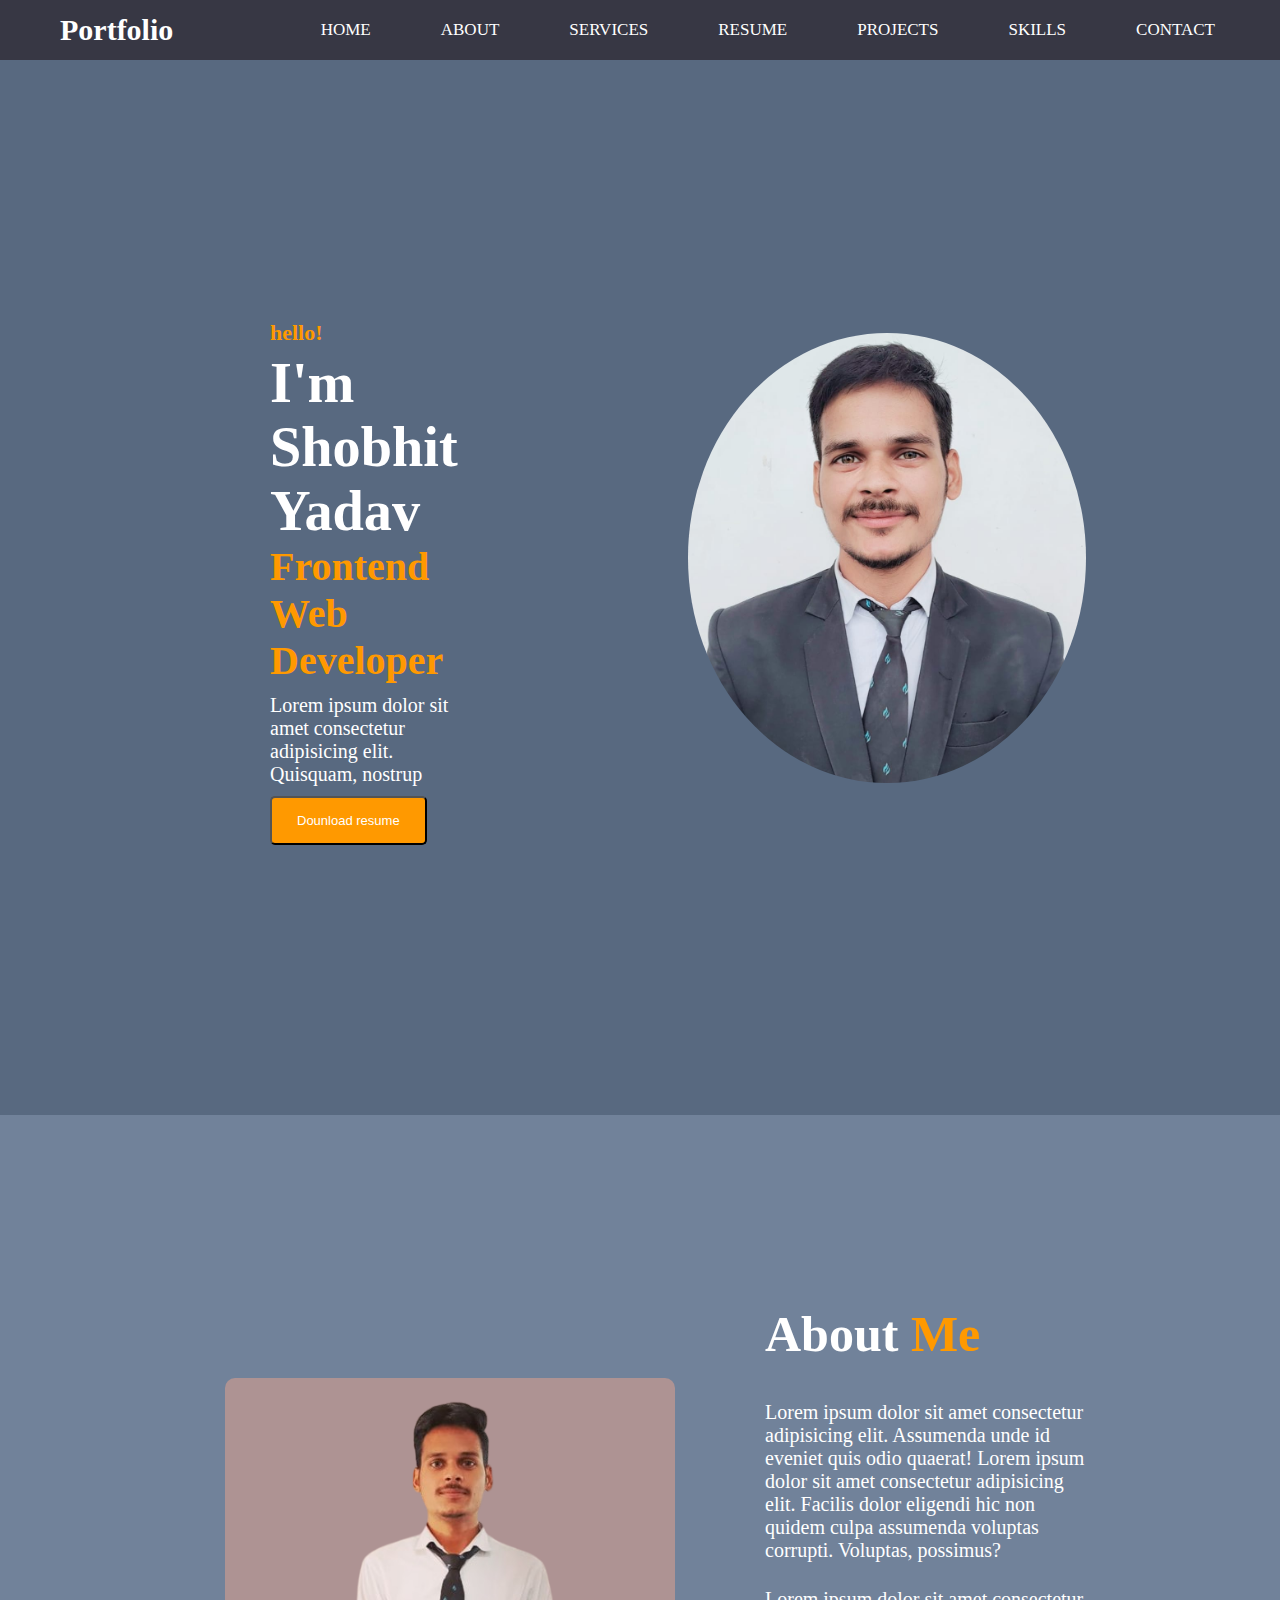
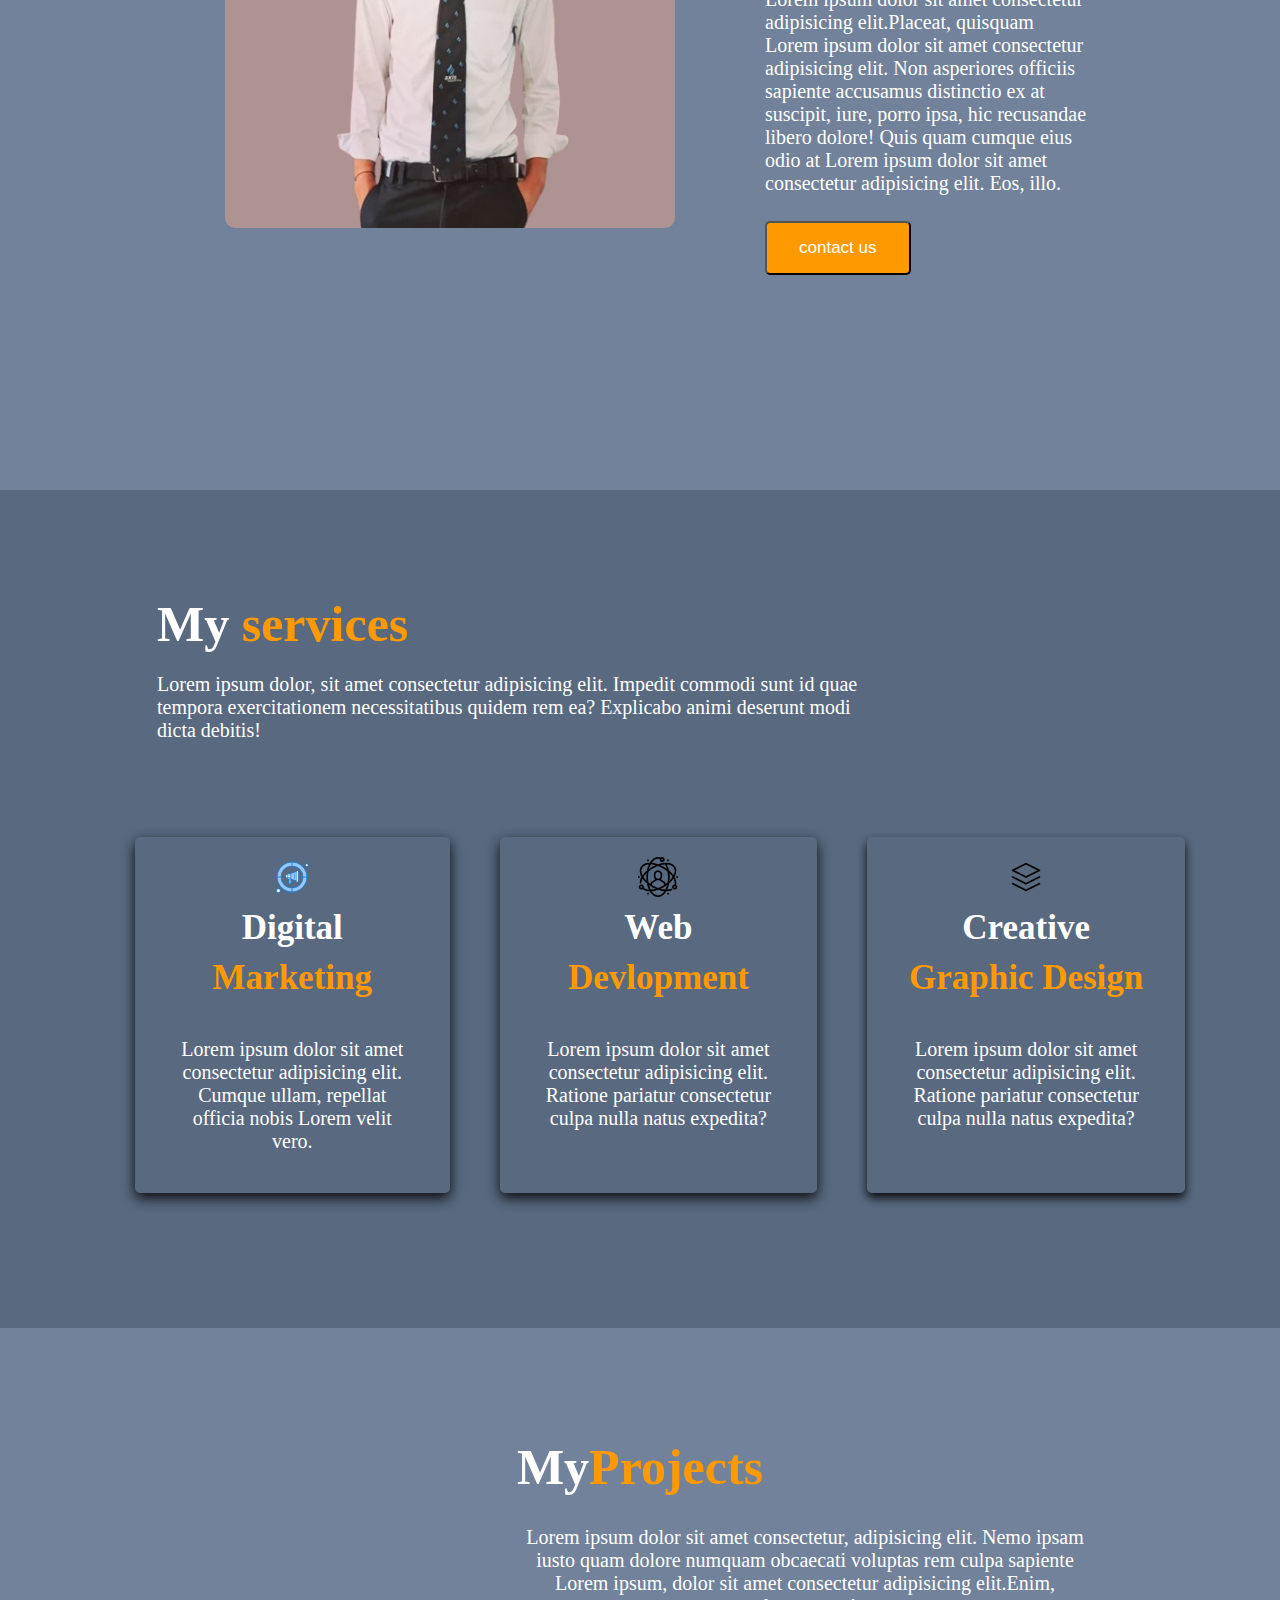
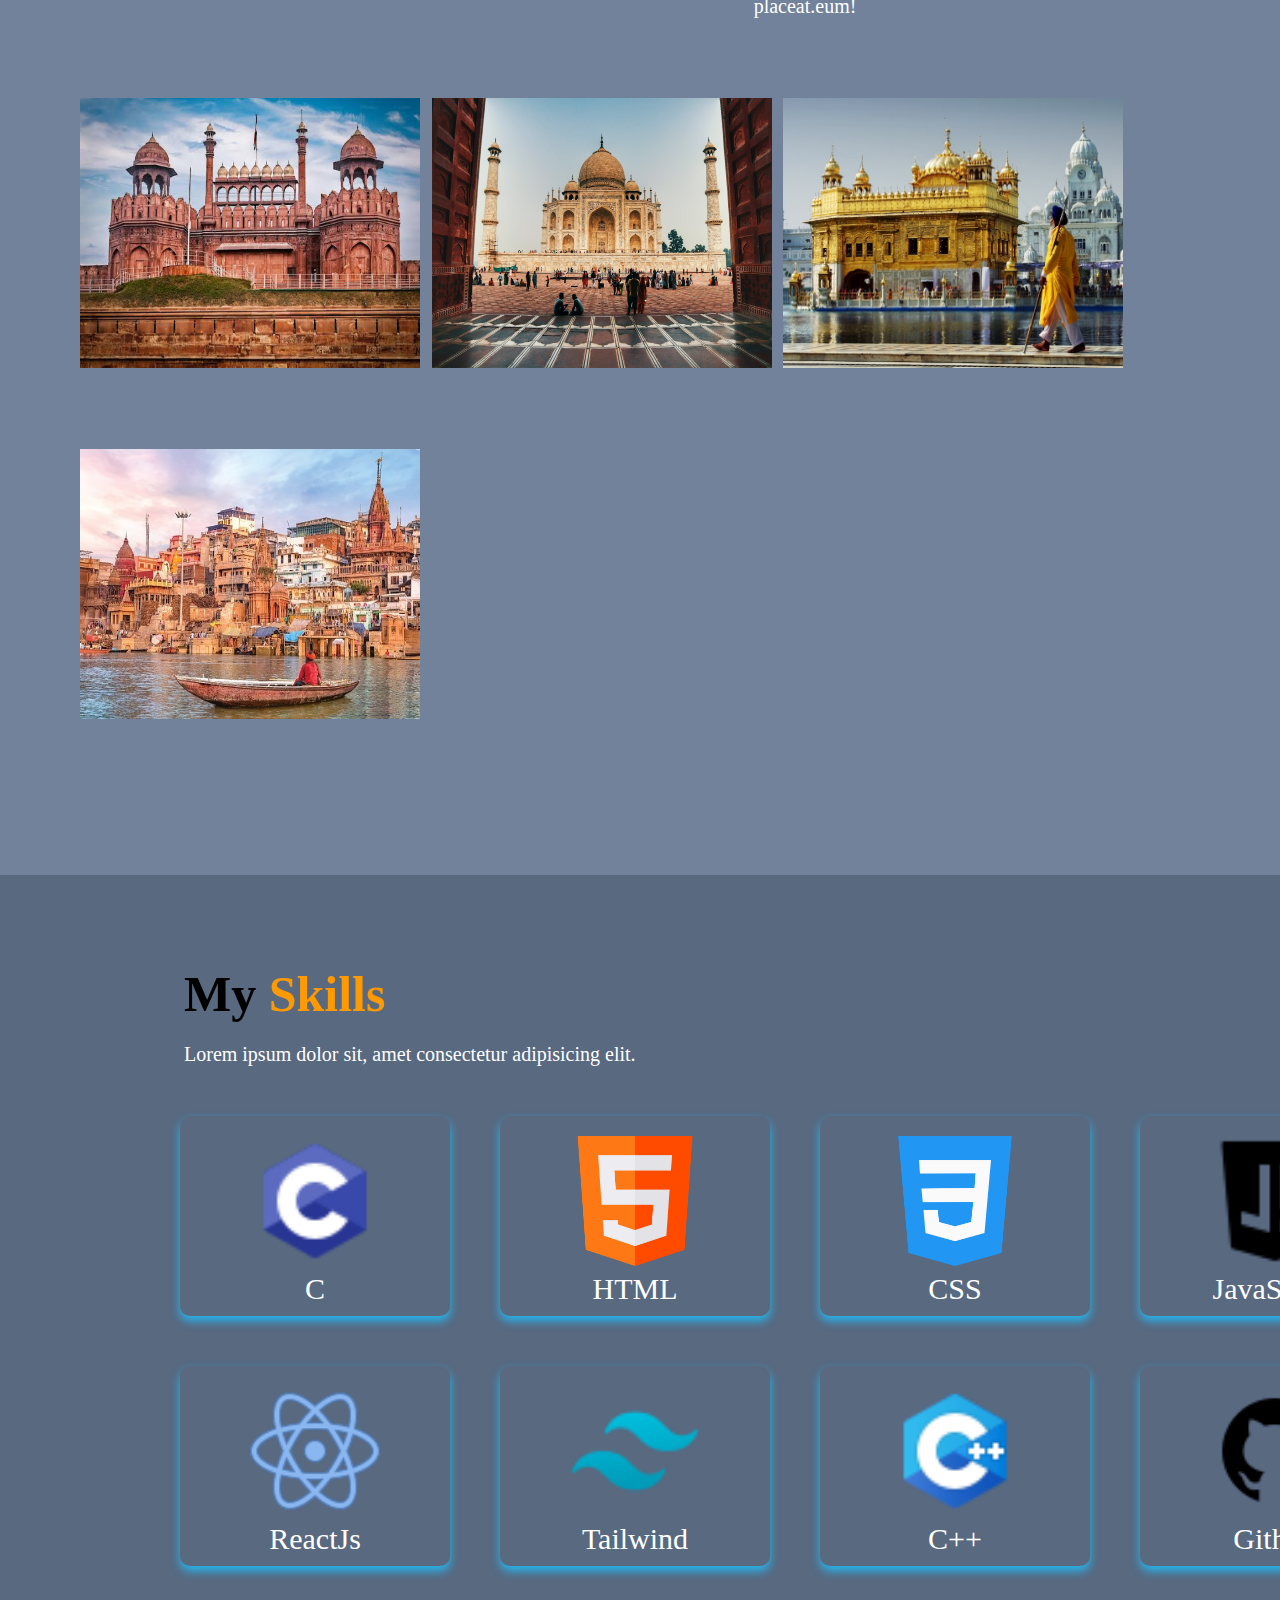
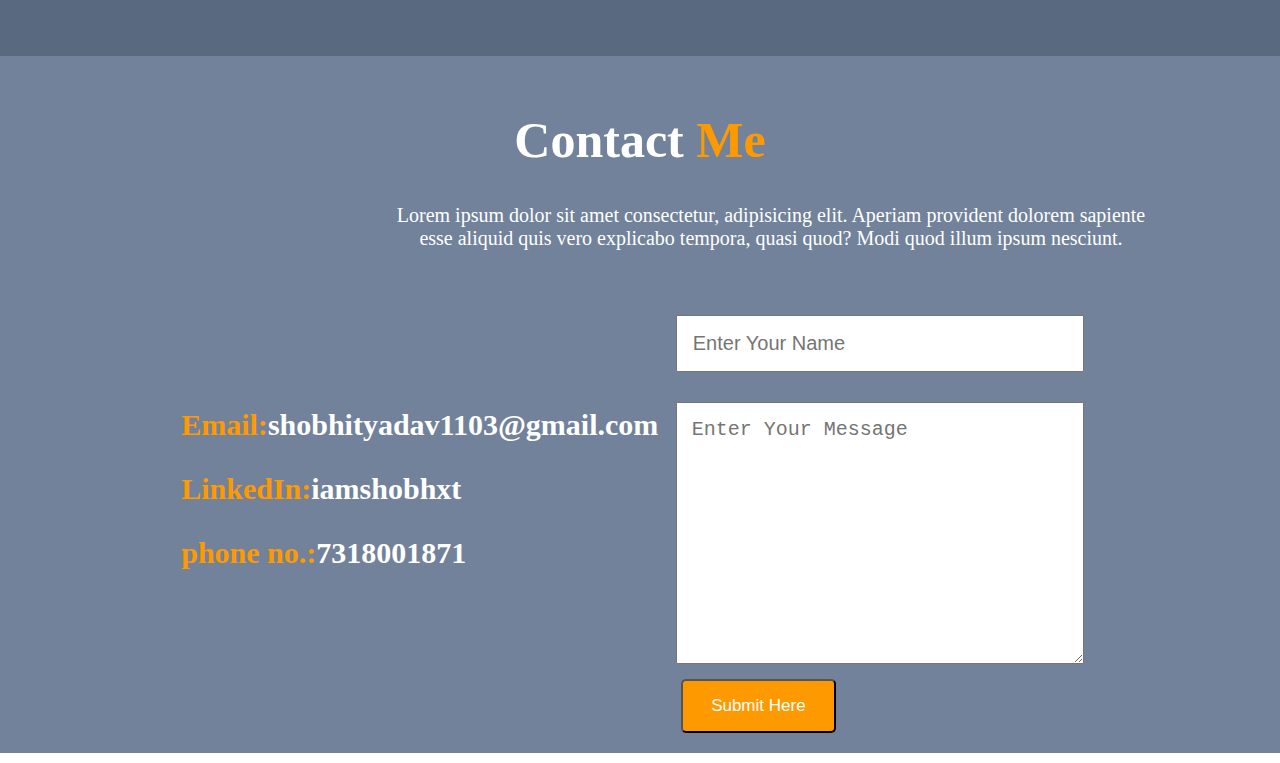
<file: index.html>
<!DOCTYPE html>
<html lang="en">
<head>
    <meta charset="UTF-8">
    <meta name="viewport" content="width=device-width, initial-scale=1.0">
    <title>Portfolio-Website</title>
    <link rel="stylesheet" href="style.css">     
</head>
<body>
                <div class="navbar">
                    <nav>
                        <h2>Portfolio</h2>
                        <div>
                            <a href="#home">home</a>
                            <a href="#about">about</a>
                            <a href="#services">services</a>
                            <a href="#resume">resume</a>
                            <a href="#projects">projects</a>
                            <a href="#skills">skills</a>
                            <a href="#contact">contact</a>
                          </div>
                    </nav>
                </div>
    
            <section id="home">
                <div class="main">
                    <div class="flex">
                        <h5>hello!</h5>
                        <h1>I'm Shobhit Yadav</h1>
                        <h2>Frontend Web Developer</h2>
                        <p>Lorem ipsum dolor sit amet consectetur
                         adipisicing elit. Quisquam, nostrup</p>
                        <button> Dounload resume</button>    
                    </div>
                        <img src="img shobhit.jpg" width="100"  height="100">
                </div>             
            </section>

            <section id="about">
                <div class="about">
                    <img src="shobhit-removebg-preview.png" alt="">
                    <div class="flex1">
                        <h2>About <span>Me</span></h2>
                        <p>Lorem ipsum dolor sit amet consectetur adipisicing elit. Assumenda unde id eveniet quis odio quaerat! Lorem ipsum dolor sit amet consectetur adipisicing elit. Facilis dolor eligendi hic non quidem culpa assumenda voluptas corrupti. Voluptas, possimus?</p>
                        <p>Lorem ipsum dolor sit amet consectetur adipisicing elit.Placeat, quisquam Lorem ipsum dolor sit amet consectetur adipisicing elit. Non asperiores officiis sapiente accusamus distinctio ex at suscipit, iure, porro ipsa, hic recusandae libero dolore! Quis quam cumque eius odio at Lorem ipsum dolor sit amet consectetur adipisicing elit. Eos, illo.<p>
                         <input type="button" value="contact us">
                    </div>
                </div>
            </section>

            <section id="services">
               <div class="serve">
                <h2>My <span>services</span></h2>
                <p>Lorem ipsum dolor, sit amet consectetur adipisicing elit. Impedit commodi sunt id quae tempora exercitationem necessitatibus quidem rem ea? Explicabo animi deserunt modi dicta debitis!</p>
                <div class="flex3">
                    <div class="box1">
                        <img src="advertise_5216000.png" alt="">
                        <h2>Digital</h2>
                        <h2><span>Marketing</span></h2>
                        <p>Lorem ipsum dolor sit amet consectetur adipisicing elit. Cumque ullam, repellat officia nobis  Lorem velit vero.</p>
                    </div>
                    <div class="box2">
                        <img src="personal-development.png" alt="">
                        <h2>Web</h2>
                        <h2><span>Devlopment</span></h2>
                        <p>Lorem ipsum dolor sit amet consectetur adipisicing elit. Ratione pariatur consectetur culpa nulla natus expedita?</p>
                    </div>
                    <div class="box3">
                        <img src="layers.png" alt="">
                        <h2>Creative</h2>
                        <h2><span>Graphic Design</span></h2>
                        <p>Lorem ipsum dolor sit amet consectetur adipisicing elit. Ratione pariatur consectetur culpa nulla natus expedita?</p>
                    </div>
                </div>
               </div>
            </section>

            <section id="projects">
                <div class="flex4">
                    <h2>My<span>Projects</span></h2>
                    <p>Lorem ipsum dolor sit amet consectetur, adipisicing elit. Nemo ipsam iusto quam dolore numquam obcaecati voluptas rem culpa sapiente Lorem ipsum, dolor sit amet consectetur adipisicing elit.Enim, placeat.eum!</p>
                    <div>
                        <img src="imga16.jpg" alt="">
                        <img src="imga3.jpg" alt="">
                        <img src="imga24.jpg" alt="">
                        <img src="imga44.jpg" alt="">    
                    </div>
                </div>
            </section>

            <section id="skills">
                <div class="skl">
                    <h1>My <span>Skills</span></h1>
                    <p>Lorem ipsum dolor sit, amet consectetur adipisicing elit.</p>
                    <div class="contentbox">
                        <div class="sbox1">
                            <img src="c img.png" alt="">
                            <p>C</p>
                        </div>
                        <div class="sbox1">
                            <img src="html.png" alt="">
                            <p>HTML</p>
                        </div>
                        <div class="sbox1">
                            <img src="css-3.png" alt="">
                            <p>CSS</p>
                        </div>
                        <div class="sbox1">
                            <img src="js img.png" alt="">
                            <p>JavaScript</p>
                        </div>
                        <div class="sbox1">
                            <img src="react img.png" alt="">
                            <p>ReactJs</p>
                        </div>
                        <div class="sbox1">
                            <img src="tailwind img.png" alt="">
                            <p>Tailwind</p>
                        </div>
                        <div class="sbox1">
                            <img src="c++ img.png" alt="">
                            <p>C++</p>
                        </div>
                        <div class="sbox1">
                            <img src="github img.png" alt="">
                            <p>Github</p>
                        </div>                        
                    </div>
                </div>

            </section>

            <section id="contact">
               <div class="flex5">
                <h2>Contact <span>Me</span></h2>
                <p>Lorem ipsum dolor sit amet consectetur, adipisicing elit. Aperiam provident dolorem sapiente esse aliquid quis vero explicabo tempora, quasi quod? Modi quod illum ipsum nesciunt.</p>
                <div class="show">
                   <div class="grid">
                     <h4>Email:<a href="mailto:shobhityadav1103@gmail.com">shobhityadav1103@gmail.com</a></h4>
                     <h4>LinkedIn:<a href="https://github.com/iamshobhxt">iamshobhxt</a></h4>
                     <h4>phone no.:<a href="tel:7318001871">7318001871</a></h4>
                   </div>
                    <div class="inp">
                        <input  placeholder="Enter Your Name">
                        <textarea placeholder="Enter Your Message" id="" cols="30" rows="10"></textarea>
                         <button>Submit Here</button>
                    </div>
                </div>
               </div>
            </section>

</body>
</html>
</file>
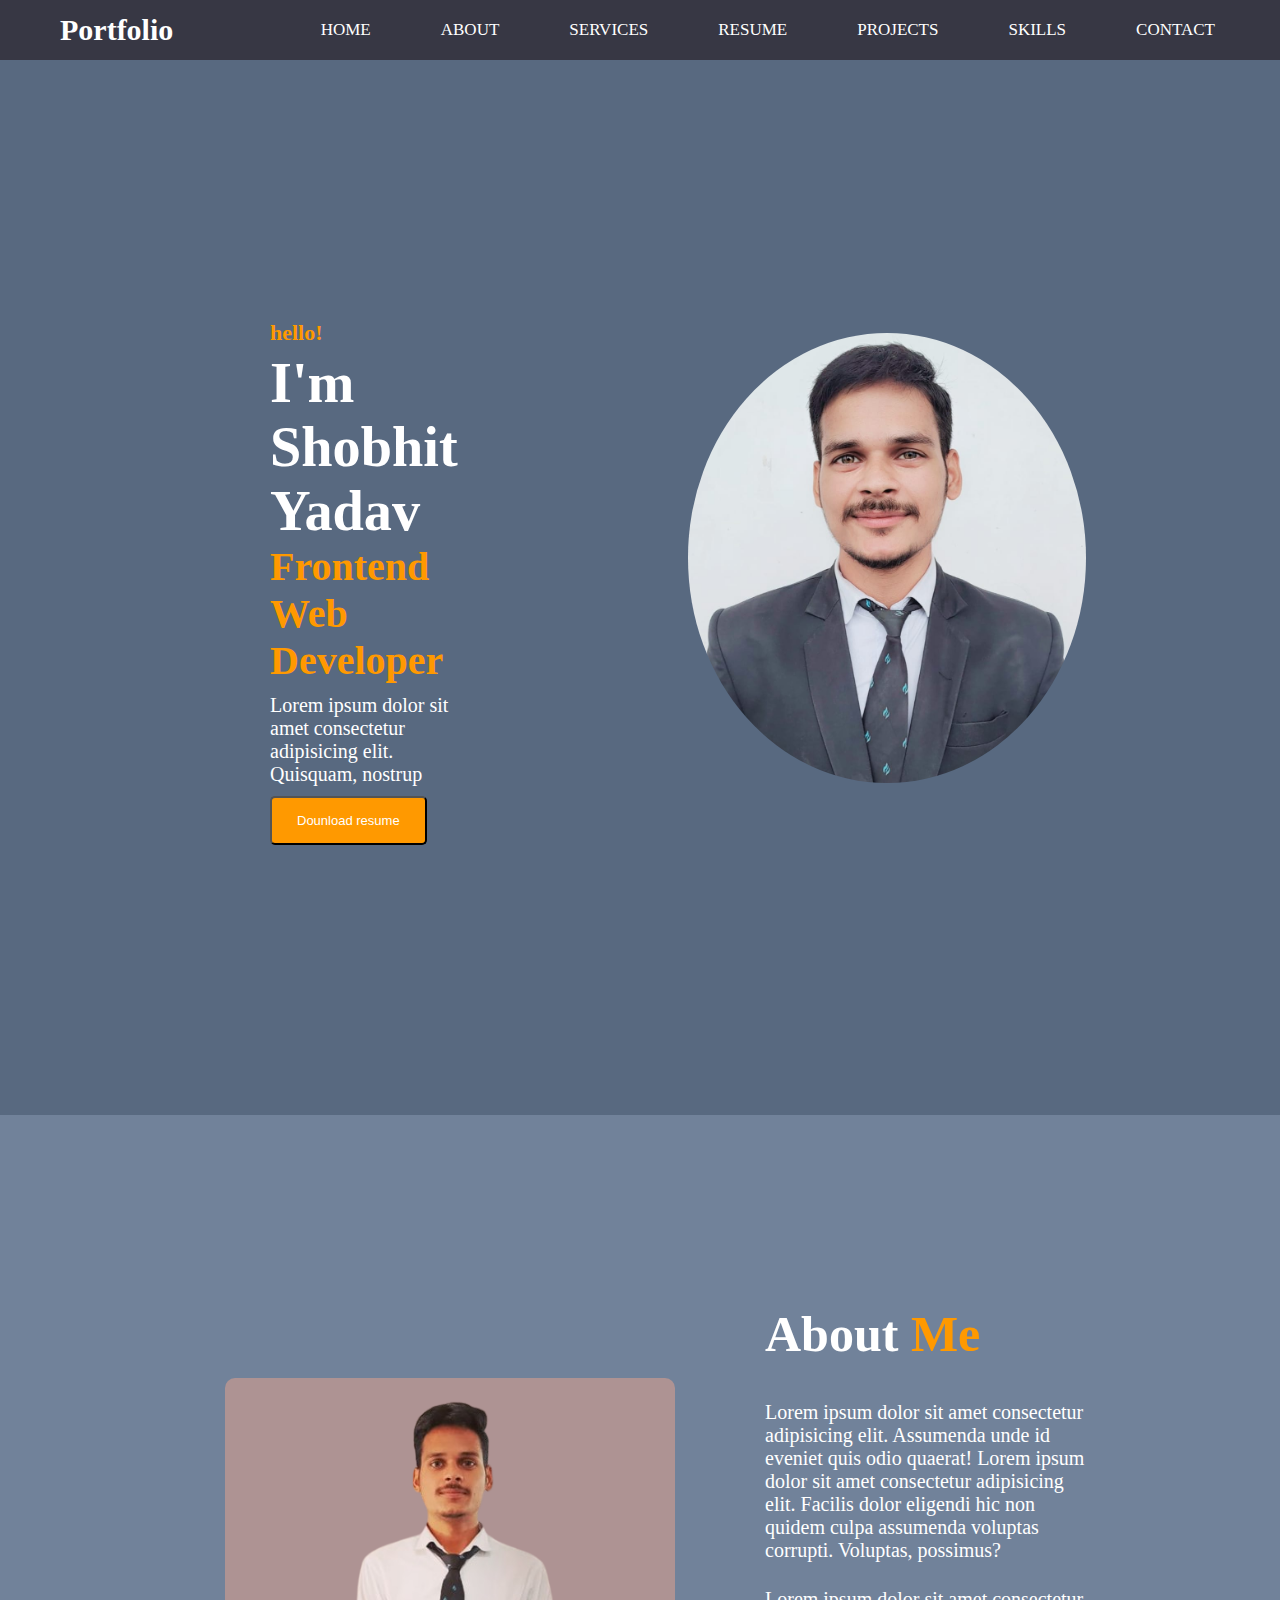
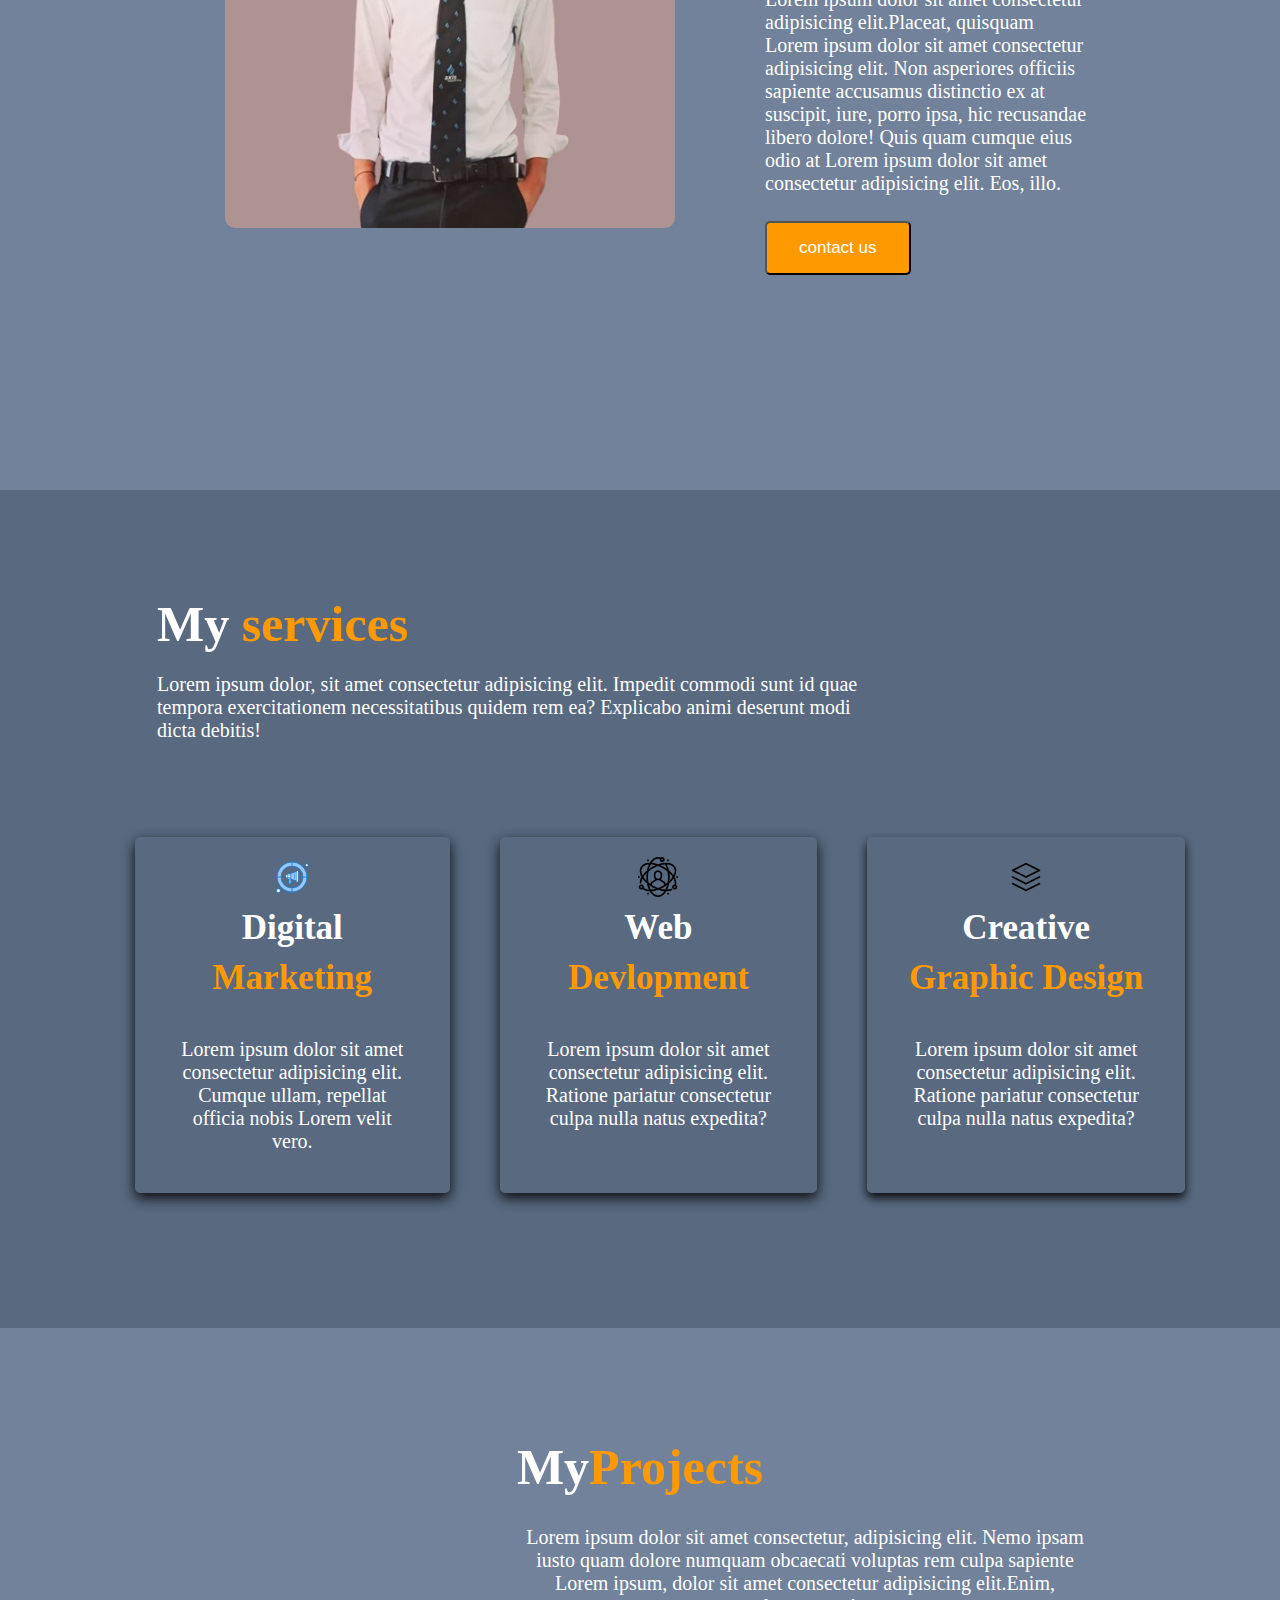
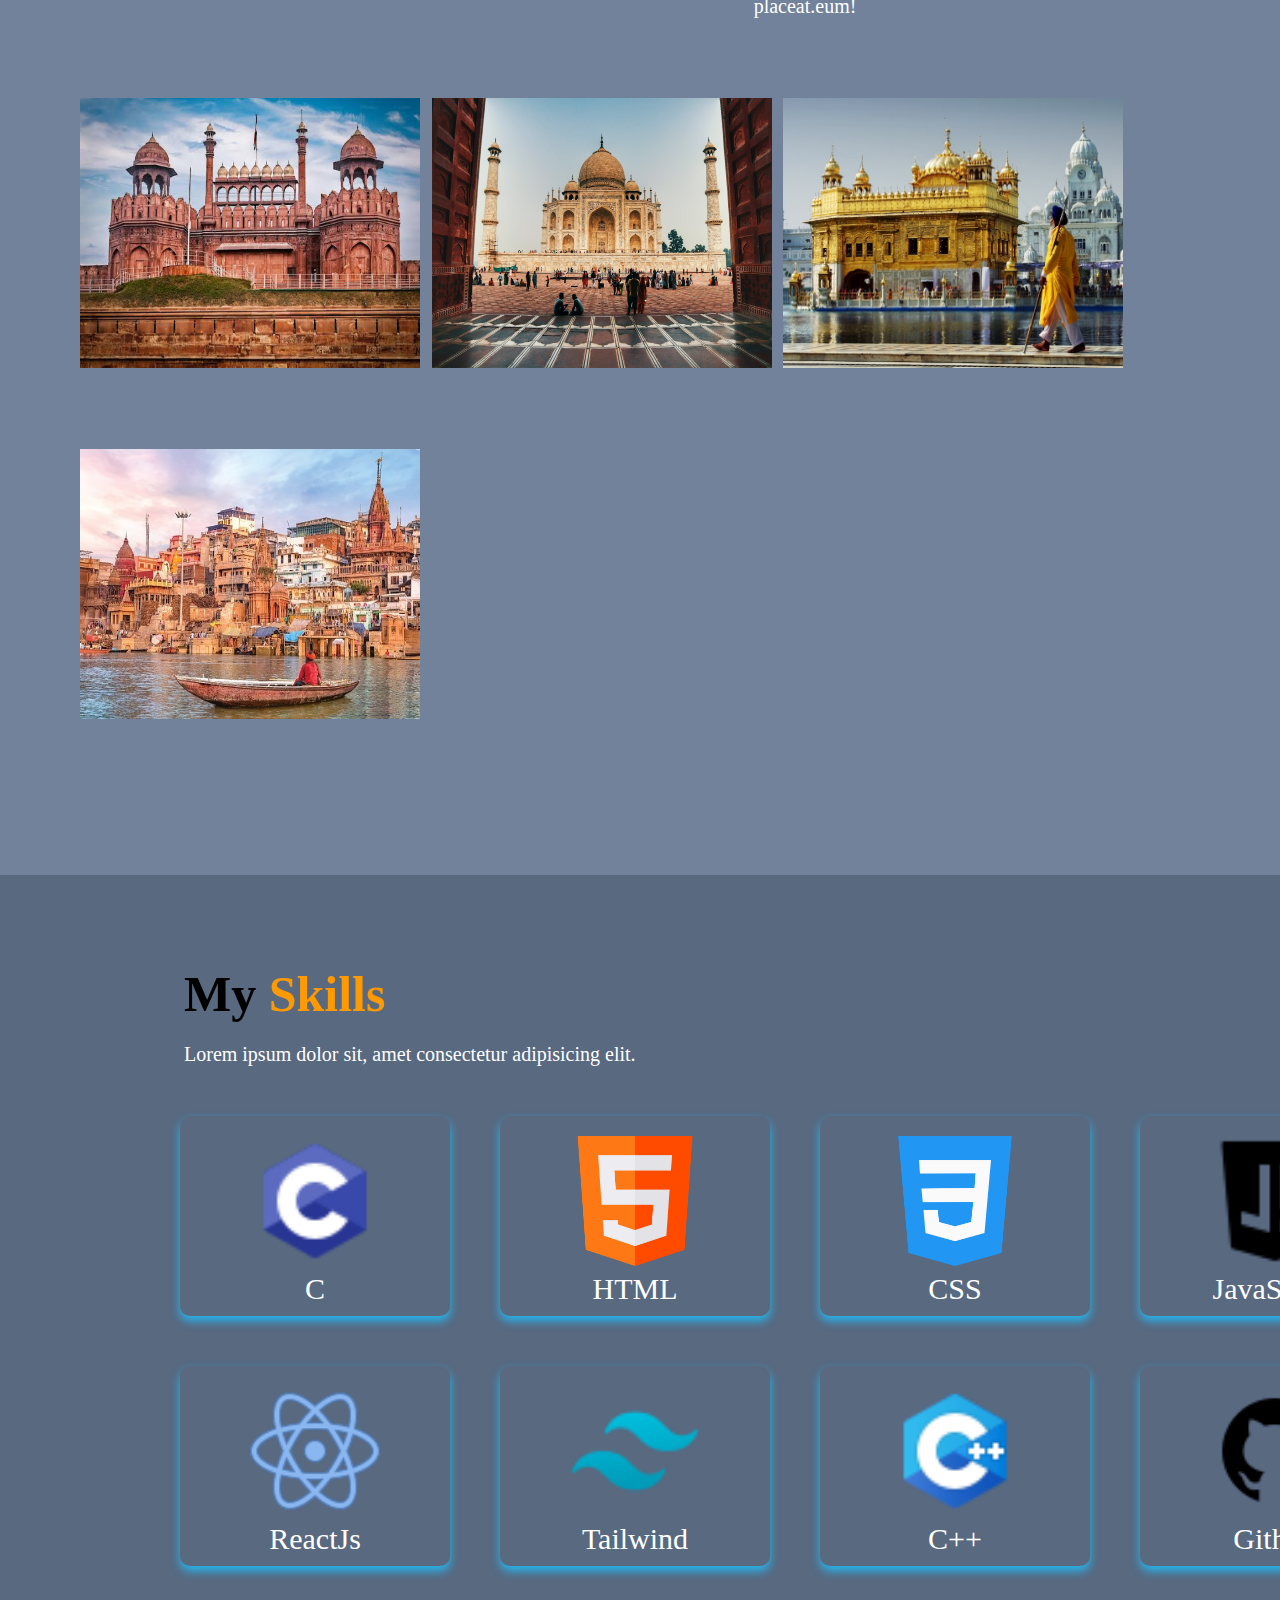
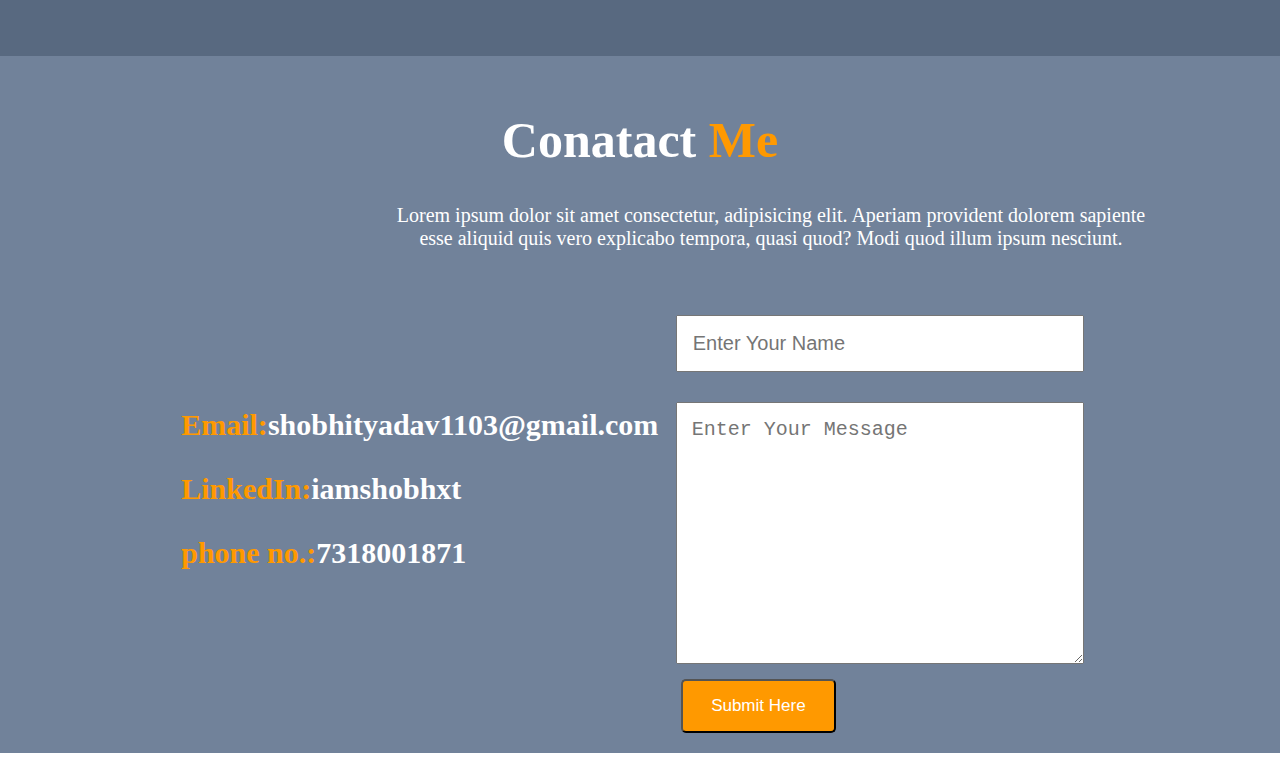
<file: portfolio.html>
<!DOCTYPE html>
<html lang="en">
<head>
    <meta charset="UTF-8">
    <meta name="viewport" content="width=device-width, initial-scale=1.0">
    <title>Portfolio-Website</title>
    <link rel="stylesheet" href="portfolio.css">     
</head>
<body>
                <div class="navbar">
                    <nav>
                        <h2>Portfolio</h2>
                        <div>
                            <a href="#home">home</a>
                            <a href="#about">about</a>
                            <a href="#services">services</a>
                            <a href="#resume">resume</a>
                            <a href="#projects">projects</a>
                            <a href="#skills">skills</a>
                            <a href="#contact">contact</a>
                          </div>
                    </nav>
                </div>
    
            <section id="home">
                <div class="main">
                    <div class="flex">
                        <h5>hello!</h5>
                        <h1>I'm Shobhit Yadav</h1>
                        <h2>Frontend Web Developer</h2>
                        <p>Lorem ipsum dolor sit amet consectetur
                         adipisicing elit. Quisquam, nostrup</p>
                        <button> Dounload resume</button>    
                    </div>
                        <img src="img shobhit.jpg" width="100"  height="100">
                </div>             
            </section>

            <section id="about">
                <div class="about">
                    <img src="shobhit-removebg-preview.png" alt="">
                    <div class="flex1">
                        <h2>About <span>Me</span></h2>
                        <p>Lorem ipsum dolor sit amet consectetur adipisicing elit. Assumenda unde id eveniet quis odio quaerat! Lorem ipsum dolor sit amet consectetur adipisicing elit. Facilis dolor eligendi hic non quidem culpa assumenda voluptas corrupti. Voluptas, possimus?</p>
                        <p>Lorem ipsum dolor sit amet consectetur adipisicing elit.Placeat, quisquam Lorem ipsum dolor sit amet consectetur adipisicing elit. Non asperiores officiis sapiente accusamus distinctio ex at suscipit, iure, porro ipsa, hic recusandae libero dolore! Quis quam cumque eius odio at Lorem ipsum dolor sit amet consectetur adipisicing elit. Eos, illo.<p>
                         <input type="button" value="contact us">
                    </div>
                </div>
            </section>

            <section id="services">
               <div class="serve">
                <h2>My <span>services</span></h2>
                <p>Lorem ipsum dolor, sit amet consectetur adipisicing elit. Impedit commodi sunt id quae tempora exercitationem necessitatibus quidem rem ea? Explicabo animi deserunt modi dicta debitis!</p>
                <div class="flex3">
                    <div class="box1">
                        <img src="advertise_5216000.png" alt="">
                        <h2>Digital</h2>
                        <h2><span>Marketing</span></h2>
                        <p>Lorem ipsum dolor sit amet consectetur adipisicing elit. Cumque ullam, repellat officia nobis  Lorem velit vero.</p>
                    </div>
                    <div class="box2">
                        <img src="personal-development.png" alt="">
                        <h2>Web</h2>
                        <h2><span>Devlopment</span></h2>
                        <p>Lorem ipsum dolor sit amet consectetur adipisicing elit. Ratione pariatur consectetur culpa nulla natus expedita?</p>
                    </div>
                    <div class="box3">
                        <img src="layers.png" alt="">
                        <h2>Creative</h2>
                        <h2><span>Graphic Design</span></h2>
                        <p>Lorem ipsum dolor sit amet consectetur adipisicing elit. Ratione pariatur consectetur culpa nulla natus expedita?</p>
                    </div>
                </div>
               </div>
            </section>

            <section id="projects">
                <div class="flex4">
                    <h2>My<span>Projects</span></h2>
                    <p>Lorem ipsum dolor sit amet consectetur, adipisicing elit. Nemo ipsam iusto quam dolore numquam obcaecati voluptas rem culpa sapiente Lorem ipsum, dolor sit amet consectetur adipisicing elit.Enim, placeat.eum!</p>
                    <div>
                        <img src="imga16.jpg" alt="">
                        <img src="imga3.jpg" alt="">
                        <img src="imga24.jpg" alt="">
                        <img src="imga44.jpg" alt="">    
                    </div>
                </div>
            </section>

            <section id="skills">
                <div class="skl">
                    <h1>My <span>Skills</span></h1>
                    <p>Lorem ipsum dolor sit, amet consectetur adipisicing elit.</p>
                    <div class="contentbox">
                        <div class="sbox1">
                            <img src="c img.png" alt="">
                            <p>C</p>
                        </div>
                        <div class="sbox1">
                            <img src="html.png" alt="">
                            <p>HTML</p>
                        </div>
                        <div class="sbox1">
                            <img src="css-3.png" alt="">
                            <p>CSS</p>
                        </div>
                        <div class="sbox1">
                            <img src="js img.png" alt="">
                            <p>JavaScript</p>
                        </div>
                        <div class="sbox1">
                            <img src="react img.png" alt="">
                            <p>ReactJs</p>
                        </div>
                        <div class="sbox1">
                            <img src="tailwind img.png" alt="">
                            <p>Tailwind</p>
                        </div>
                        <div class="sbox1">
                            <img src="c++ img.png" alt="">
                            <p>C++</p>
                        </div>
                        <div class="sbox1">
                            <img src="github img.png" alt="">
                            <p>Github</p>
                        </div>                        
                    </div>
                </div>

            </section>

            <section id="contact">
               <div class="flex5">
                <h2>Conatact <span>Me</span></h2>
                <p>Lorem ipsum dolor sit amet consectetur, adipisicing elit. Aperiam provident dolorem sapiente esse aliquid quis vero explicabo tempora, quasi quod? Modi quod illum ipsum nesciunt.</p>
                <div class="show">
                   <div class="grid">
                     <h4>Email:<a href="mailto:shobhityadav1103@gmail.com">shobhityadav1103@gmail.com</a></h4>
                     <h4>LinkedIn:<a href="https://github.com/iamshobhxt">iamshobhxt</a></h4>
                     <h4>phone no.:<a href="tel:7318001871">7318001871</a></h4>
                   </div>
                    <div class="inp">
                        <input  placeholder="Enter Your Name">
                        <textarea placeholder="Enter Your Message" id="" cols="30" rows="10"></textarea>
                         <button>Submit Here</button>
                    </div>
                </div>
               </div>
            </section>

</body>
</html>
</file>
<file: style.css>
*{
    padding: 0;
    margin: 0;
    box-sizing: border-box;
}
html,body{
    width: 100%;
    height: 100%;
    font-size: 62.5%;
}
.navbar{
    width: 100%;
    overflow: hidden;
    top: 0;
    position: fixed;
    background-color: rgb(55, 55, 68);
}
nav{
    display: flex;
    align-items: center;
    justify-content: space-between;
    padding-left: 3rem;
    padding-right: 3rem;
    height: 6rem;
}
.navbar h2{
    font-size: 3rem;
    font-weight: 5rem;
    color: white;
    padding-left: 3rem;
    padding-right: 3rem;
}
.navbar a{
    text-align: center;
    float: left;
    color: white;
    padding: 1rem 3.5rem;
    display: block;
    cursor: pointer;
    text-decoration: none;
    font-size: 1.7rem;
    text-transform: uppercase;
    border-radius: .5rem;
}
.navbar a:hover {
    color:white;
    box-shadow: inset 0rem .8rem 1.6rem  rgba(67, 86, 112, 0.891);
    transition: 0.2s;
    transform: translateY(2px);
}
.main{
     color: rgba(35, 58, 89, 0.948);
     display: flex;
     align-items: center;
     justify-content: space-between;
     background-color: rgba(67, 86, 112, 0.891);
     width: 100%;
     height: auto;
     padding: 4rem;
}
.main h5{
    padding-top: 5rem;
    font-size: 2.2rem;
    color: rgb(255, 153, 0);
}
.main h1{
    font-size: clamp(2.5rem, 1.0774rem + 3796vw , 5.625rem);
    color: white;
    padding-top: .5rem;
}
.main h2{
    font-size: 4rem;
    color: rgb(255, 153, 0);
    padding-top: 0;
    padding-bottom: 0;
}
.main p{
   font-size: 2rem;
   color: white;
   padding-top: 1rem;
   padding-bottom: 1rem;
}
.flex button{
    font-size: 1.3rem;
    padding: 1.5rem 2.5rem;
    color:white;
    border-radius: .5rem;
    text-align: center;
    background-color:rgb(255, 153, 0) ; 
    transition: all ease 0.2s;
}
.flex button:hover{
    text-align: center;
    color: #000;
    background-color: white;
    box-shadow: inset 0rem .8rem 1.6rem  rgba(31, 65, 113, 0.891);
    transition: 0.2s;
    transform: translateY(2px);
}
.flex{
    padding:14rem;
    margin: 10vh;
}
.main img{
    width: 45rem;
    height: 45rem;
    margin-right: 25vh;
    border-radius: 50%;
    margin-top: 10vh;
    margin-bottom: 10vh;
}
.main img:hover{
    box-shadow: inset  0rem .8rem 1.6rem black;
}
.about{
    color: rgba(35, 58, 89, 0.948);
    display: flex;
    align-items: center;
    justify-content: space-between;
    background-color: rgba(96, 115, 141, 0.891);
    width: 100%;
    height: auto;
}
.about img{
    width: 45rem;
    height: 45rem;
    margin-left: 25vh;
    border-radius: 1rem;
    background-color: #ae9393;
    margin-top: 10vh;
    margin-bottom: 10vh;   
}
.about img:hover{
   box-shadow:inset  0rem .8rem 1.6rem rgb(224, 179, 66) ;
}
.flex1{
    padding: 10rem;
    margin: 10vh;
    padding-left: 0;
}
.flex1 h2{
    padding-bottom:3vw;
    font-size: 5rem;
    color: white;
}
.flex1 p{
   font-size: 2rem;
   color: white;
   padding-bottom: 2vw;
}
.flex1 span{
    color: rgb(255, 153, 0);
}
.flex1 input{
    font-size: 1.7rem;
    padding: 1.5rem 3.2rem;
    color:white;
    border-radius: .5rem;
    text-align: center;
    background-color:rgb(255, 153, 0) ;
}
.flex1 input:hover{
    text-align: center;
    color: #000;
    background-color: white;
    cursor: pointer;
    box-shadow: inset 0rem .8rem 1.6rem  rgba(31, 65, 113, 0.891);
    transition: 0.2s;
    transform: translateY(2px);
}
.serve{
    background-color:  rgba(67, 86, 112, 0.891);
    padding: 4rem;
}
.serve h2{
    font-size: 5rem;
    color: white;
    margin-top: 6.5rem;
    margin-left: 13vh;
}
.serve span{
    color: rgb(255, 153, 0);
}
.serve p{
    font-size: 2rem;
    width: 60%;
    margin: 2rem;
    color: white;
    margin-left: 13vh;
}
.flex3{
    display: flex;
    width: 100%;
    height: auto;
    padding: 5rem;
    margin: 2rem;
    text-align: center;
}
.flex3 h2{
    font-size: 3.5rem;
    margin: 0;
    padding-top: 1rem;
}
.flex3 p{
    font-size: 2rem;
   
}
.flex3 img{
    width: 4rem;
    padding-top: 2rem;
}
.box1{
    margin: 2.5rem;
    background-color :none;
    border-radius: .5rem;
    box-shadow:  0px .5rem 1.3rem rgb(11, 10, 10);
    transition: all ease 0.2s;
}
.box1:hover{
    transform: translateY(-.5rem);
}
.box2{
    margin: 2.5rem;
    background-color: none;
    border-radius: .5rem;
    box-shadow:  0px .5rem 1.3rem rgb(13, 13, 13);
    transition: all ease 0.2s;
}
.box2:hover{
    transform: translateY(-.5rem);
}
.box3{
    margin: 2.5rem;
    background-color:none;
    border-radius: .5rem;
    box-shadow: 0px .5rem 1rem rgb(12, 12, 12);
    transition: all ease 0.2s;
}
.box3:hover{
    transform: translateY(-.5rem);
}
.box1 p{
    width: auto;
    margin: 0;
    padding:4rem;
}
.box2 p{
    width: auto;
    margin: 0;
    padding:4rem;
}
.box3 p{
    width: auto;
    margin: 0;
    padding:4rem;
}
.flex4{
    background-color: rgba(96, 115, 141, 0.891);
    padding-top:8rem;
    width: 100%;
    height:auto;
    padding-bottom: 12.5rem;
    padding-left: 7rem;
    padding-right: 7rem;
}
.flex4 h2{
    font-size: 5rem;
    color: white;
    width: 100%;
    padding-top: 3rem;
    text-align: center;
}
.flex4 span{
    font-size: 5rem;
    color: rgb(255, 153, 0);
}
.flex4 p{
    font-size: 2rem;
    text-align: center;
    color: white;
    padding-top: 3rem;
    width: 50%;
    margin-left: 50vh;
}
.flex4 div{
    padding-top: 3rem;
}
.flex4  img{
    width: 35rem;
    height: 35rem;
    padding-top:5rem;
    padding-left: 1rem;
    padding-bottom: 3rem;
}
.skl{
    background-color: rgba(67, 86, 112, 0.891);
    padding: 4rem;
    width: 100%;
    height: auto;
    display: grid;
}
.skl h1{
    font-size: 5rem;
    margin-left: 16vh;
    margin-right: 10vh;
    padding-top: 5rem;
    padding-bottom: 2rem;
}
.skl p{
    font-size: 2rem;
    margin-left: 16vh;
    margin-right: 10vh;
    color: white;
}
.skl span{
    color: rgb(255, 153, 0);
}
.contentbox{
    display: grid;
    margin-left: 10vh;
    margin-right: 10vh;
    text-align: center;
    justify-content: center;
    padding: 3rem ;
    gap: 1rem;
    grid-template-columns: auto auto auto auto;
}
.sbox1{
    border-radius: 1rem;
    margin: 2rem;
    width: 27rem;
    height: 20rem;
    transition: all ease 0.2s;
    box-shadow: 0rem .5rem 1rem rgb(37, 182, 239) ;
}
.sbox1:hover{
    transform: translateY(-.5rem);
}
.sbox1 img{
    width: 13rem;
    padding-top: 2rem;
}
.sbox1 p{
    font-size: 3rem;
    padding-top: .5rem;
    margin: auto;
}
.flex5{
    width: 100%;
    height: auto;
    background-color:rgba(96, 115, 141, 0.891);
    padding-bottom: 2rem;
}
.flex5 h2{
    font-size: 5rem;
    text-align: center;
    color: white;
    padding-top: 5.5rem;
}
.flex5 span{
    font-size: 5rem;
    text-align: center;
    color:rgb(255, 153, 0) ;
}
.flex5 p{
    font-size: 2rem;
    text-align: center;
    color: white;
    width: 60%;
    margin-left: 43vh;
    padding-top:3.5rem ;
}
.show{
    width: 100%;
    height: auto;
    display: flex;
    text-decoration: none;
    justify-content: space-around;
}
.inp{
    display: grid;
    padding-top: 5rem;
    margin-right: 20vh;
}
.inp input{
   font-size: 2rem;
   padding: 1.5rem;
   margin: 1.5rem;
   color: black;
}
.inp button{
    font-size: 1.7rem;
    padding: 1.5rem;
    margin-left: 2rem;
    margin-right: 60%;
    color:white;
    border-radius: .5rem;
    text-align: center;
    background-color:rgb(255, 153, 0);
    transition: all 0.2s;
}
.inp button:hover{
    text-align: center;
    color: #000;
    background-color: white;
    box-shadow: inset 0rem .8rem 1.6rem  rgba(31, 65, 113, 0.891);
    transition: 0.2s;
    transform: translateY(2px);
}
.inp textarea{
    padding: 1.5rem;
    font-size: 2rem;
    margin: 1.5rem;
    color: #000;
}
.grid{
    padding-top:10%;
    margin-left: 20vh;
}
.grid h4{
    color:rgb(255, 153, 0) ;
    font-size: 3rem;
    padding-top: 3rem;
}
.grid h4 a{
  text-decoration: none;
  color: white;
}
@keyframes pulse {
	0% {
		transform: scale(1);
		box-shadow: 0 0 0 0 rgb(165, 142, 142);
	}

	70% {
		transform: scale(1);
		box-shadow: 0 0 0 4rem rgba(5, 53, 57, 0);
	}

	100% {
		transform: scale(1);
		box-shadow: 0 0 0 0 rgba(215, 223, 207, 0);
	}
}
</file>
<file: portfolio.css>
*{
    padding: 0;
    margin: 0;
    box-sizing: border-box;
}
html,body{
    width: 100%;
    height: 100%;
    font-size: 62.5%;
}
.navbar{
    width: 100%;
    overflow: hidden;
    top: 0;
    position: fixed;
    background-color: rgb(55, 55, 68);
}
nav{
    display: flex;
    align-items: center;
    justify-content: space-between;
    padding-left: 3rem;
    padding-right: 3rem;
    height: 6rem;
}
.navbar h2{
    font-size: 3rem;
    font-weight: 5rem;
    color: white;
    padding-left: 3rem;
    padding-right: 3rem;
}
.navbar a{
    text-align: center;
    float: left;
    color: white;
    padding: 1rem 3.5rem;
    display: block;
    cursor: pointer;
    text-decoration: none;
    font-size: 1.7rem;
    text-transform: uppercase;
    border-radius: .5rem;
}
.navbar a:hover {
    color:white;
    box-shadow: inset 0rem .8rem 1.6rem  rgba(67, 86, 112, 0.891);
    transition: 0.2s;
    transform: translateY(2px);
}
.main{
     color: rgba(35, 58, 89, 0.948);
     display: flex;
     align-items: center;
     justify-content: space-between;
     background-color: rgba(67, 86, 112, 0.891);
     width: 100%;
     height: auto;
     padding: 4rem;
}
.main h5{
    padding-top: 5rem;
    font-size: 2.2rem;
    color: rgb(255, 153, 0);
}
.main h1{
    font-size: clamp(2.5rem, 1.0774rem + 3796vw , 5.625rem);
    color: white;
    padding-top: .5rem;
}
.main h2{
    font-size: 4rem;
    color: rgb(255, 153, 0);
    padding-top: 0;
    padding-bottom: 0;
}
.main p{
   font-size: 2rem;
   color: white;
   padding-top: 1rem;
   padding-bottom: 1rem;
}
.flex button{
    font-size: 1.3rem;
    padding: 1.5rem 2.5rem;
    color:white;
    border-radius: .5rem;
    text-align: center;
    background-color:rgb(255, 153, 0) ; 
    transition: all ease 0.2s;
}
.flex button:hover{
    text-align: center;
    color: #000;
    background-color: white;
    box-shadow: inset 0rem .8rem 1.6rem  rgba(31, 65, 113, 0.891);
    transition: 0.2s;
    transform: translateY(2px);
}
.flex{
    padding:14rem;
    margin: 10vh;
}
.main img{
    width: 45rem;
    height: 45rem;
    margin-right: 25vh;
    border-radius: 50%;
    margin-top: 10vh;
    margin-bottom: 10vh;
}
.main img:hover{
    box-shadow: inset  0rem .8rem 1.6rem black;
}
.about{
    color: rgba(35, 58, 89, 0.948);
    display: flex;
    align-items: center;
    justify-content: space-between;
    background-color: rgba(96, 115, 141, 0.891);
    width: 100%;
    height: auto;
}
.about img{
    width: 45rem;
    height: 45rem;
    margin-left: 25vh;
    border-radius: 1rem;
    background-color: #ae9393;
    margin-top: 10vh;
    margin-bottom: 10vh;   
}
.about img:hover{
   box-shadow:inset  0rem .8rem 1.6rem rgb(224, 179, 66) ;
}
.flex1{
    padding: 10rem;
    margin: 10vh;
    padding-left: 0;
}
.flex1 h2{
    padding-bottom:3vw;
    font-size: 5rem;
    color: white;
}
.flex1 p{
   font-size: 2rem;
   color: white;
   padding-bottom: 2vw;
}
.flex1 span{
    color: rgb(255, 153, 0);
}
.flex1 input{
    font-size: 1.7rem;
    padding: 1.5rem 3.2rem;
    color:white;
    border-radius: .5rem;
    text-align: center;
    background-color:rgb(255, 153, 0) ;
}
.flex1 input:hover{
    text-align: center;
    color: #000;
    background-color: white;
    cursor: pointer;
    box-shadow: inset 0rem .8rem 1.6rem  rgba(31, 65, 113, 0.891);
    transition: 0.2s;
    transform: translateY(2px);
}
.serve{
    background-color:  rgba(67, 86, 112, 0.891);
    padding: 4rem;
}
.serve h2{
    font-size: 5rem;
    color: white;
    margin-top: 6.5rem;
    margin-left: 13vh;
}
.serve span{
    color: rgb(255, 153, 0);
}
.serve p{
    font-size: 2rem;
    width: 60%;
    margin: 2rem;
    color: white;
    margin-left: 13vh;
}
.flex3{
    display: flex;
    width: 100%;
    height: auto;
    padding: 5rem;
    margin: 2rem;
    text-align: center;
}
.flex3 h2{
    font-size: 3.5rem;
    margin: 0;
    padding-top: 1rem;
}
.flex3 p{
    font-size: 2rem;
   
}
.flex3 img{
    width: 4rem;
    padding-top: 2rem;
}
.box1{
    margin: 2.5rem;
    background-color :none;
    border-radius: .5rem;
    box-shadow:  0px .5rem 1.3rem rgb(11, 10, 10);
    transition: all ease 0.2s;
}
.box1:hover{
    transform: translateY(-.5rem);
}
.box2{
    margin: 2.5rem;
    background-color: none;
    border-radius: .5rem;
    box-shadow:  0px .5rem 1.3rem rgb(13, 13, 13);
    transition: all ease 0.2s;
}
.box2:hover{
    transform: translateY(-.5rem);
}
.box3{
    margin: 2.5rem;
    background-color:none;
    border-radius: .5rem;
    box-shadow: 0px .5rem 1rem rgb(12, 12, 12);
    transition: all ease 0.2s;
}
.box3:hover{
    transform: translateY(-.5rem);
}
.box1 p{
    width: auto;
    margin: 0;
    padding:4rem;
}
.box2 p{
    width: auto;
    margin: 0;
    padding:4rem;
}
.box3 p{
    width: auto;
    margin: 0;
    padding:4rem;
}
.flex4{
    background-color: rgba(96, 115, 141, 0.891);
    padding-top:8rem;
    width: 100%;
    height:auto;
    padding-bottom: 12.5rem;
    padding-left: 7rem;
    padding-right: 7rem;
}
.flex4 h2{
    font-size: 5rem;
    color: white;
    width: 100%;
    padding-top: 3rem;
    text-align: center;
}
.flex4 span{
    font-size: 5rem;
    color: rgb(255, 153, 0);
}
.flex4 p{
    font-size: 2rem;
    text-align: center;
    color: white;
    padding-top: 3rem;
    width: 50%;
    margin-left: 50vh;
}
.flex4 div{
    padding-top: 3rem;
}
.flex4  img{
    width: 35rem;
    height: 35rem;
    padding-top:5rem;
    padding-left: 1rem;
    padding-bottom: 3rem;
}
.skl{
    background-color: rgba(67, 86, 112, 0.891);
    padding: 4rem;
    width: 100%;
    height: auto;
    display: grid;
}
.skl h1{
    font-size: 5rem;
    margin-left: 16vh;
    margin-right: 10vh;
    padding-top: 5rem;
    padding-bottom: 2rem;
}
.skl p{
    font-size: 2rem;
    margin-left: 16vh;
    margin-right: 10vh;
    color: white;
}
.skl span{
    color: rgb(255, 153, 0);
}
.contentbox{
    display: grid;
    margin-left: 10vh;
    margin-right: 10vh;
    text-align: center;
    justify-content: center;
    padding: 3rem ;
    gap: 1rem;
    grid-template-columns: auto auto auto auto;
}
.sbox1{
    border-radius: 1rem;
    margin: 2rem;
    width: 27rem;
    height: 20rem;
    transition: all ease 0.2s;
    box-shadow: 0rem .5rem 1rem rgb(37, 182, 239) ;
}
.sbox1:hover{
    transform: translateY(-.5rem);
}
.sbox1 img{
    width: 13rem;
    padding-top: 2rem;
}
.sbox1 p{
    font-size: 3rem;
    padding-top: .5rem;
    margin: auto;
}
.flex5{
    width: 100%;
    height: auto;
    background-color:rgba(96, 115, 141, 0.891);
    padding-bottom: 2rem;
}
.flex5 h2{
    font-size: 5rem;
    text-align: center;
    color: white;
    padding-top: 5.5rem;
}
.flex5 span{
    font-size: 5rem;
    text-align: center;
    color:rgb(255, 153, 0) ;
}
.flex5 p{
    font-size: 2rem;
    text-align: center;
    color: white;
    width: 60%;
    margin-left: 43vh;
    padding-top:3.5rem ;
}
.show{
    width: 100%;
    height: auto;
    display: flex;
    text-decoration: none;
    justify-content: space-around;
}
.inp{
    display: grid;
    padding-top: 5rem;
    margin-right: 20vh;
}
.inp input{
   font-size: 2rem;
   padding: 1.5rem;
   margin: 1.5rem;
   color: black;
}
.inp button{
    font-size: 1.7rem;
    padding: 1.5rem;
    margin-left: 2rem;
    margin-right: 60%;
    color:white;
    border-radius: .5rem;
    text-align: center;
    background-color:rgb(255, 153, 0);
    transition: all 0.2s;
}
.inp button:hover{
    text-align: center;
    color: #000;
    background-color: white;
    box-shadow: inset 0rem .8rem 1.6rem  rgba(31, 65, 113, 0.891);
    transition: 0.2s;
    transform: translateY(2px);
}
.inp textarea{
    padding: 1.5rem;
    font-size: 2rem;
    margin: 1.5rem;
    color: #000;
}
.grid{
    padding-top:10%;
    margin-left: 20vh;
}
.grid h4{
    color:rgb(255, 153, 0) ;
    font-size: 3rem;
    padding-top: 3rem;
}
.grid h4 a{
  text-decoration: none;
  color: white;
}
@keyframes pulse {
	0% {
		transform: scale(1);
		box-shadow: 0 0 0 0 rgb(165, 142, 142);
	}

	70% {
		transform: scale(1);
		box-shadow: 0 0 0 4rem rgba(5, 53, 57, 0);
	}

	100% {
		transform: scale(1);
		box-shadow: 0 0 0 0 rgba(215, 223, 207, 0);
	}
}
</file>
